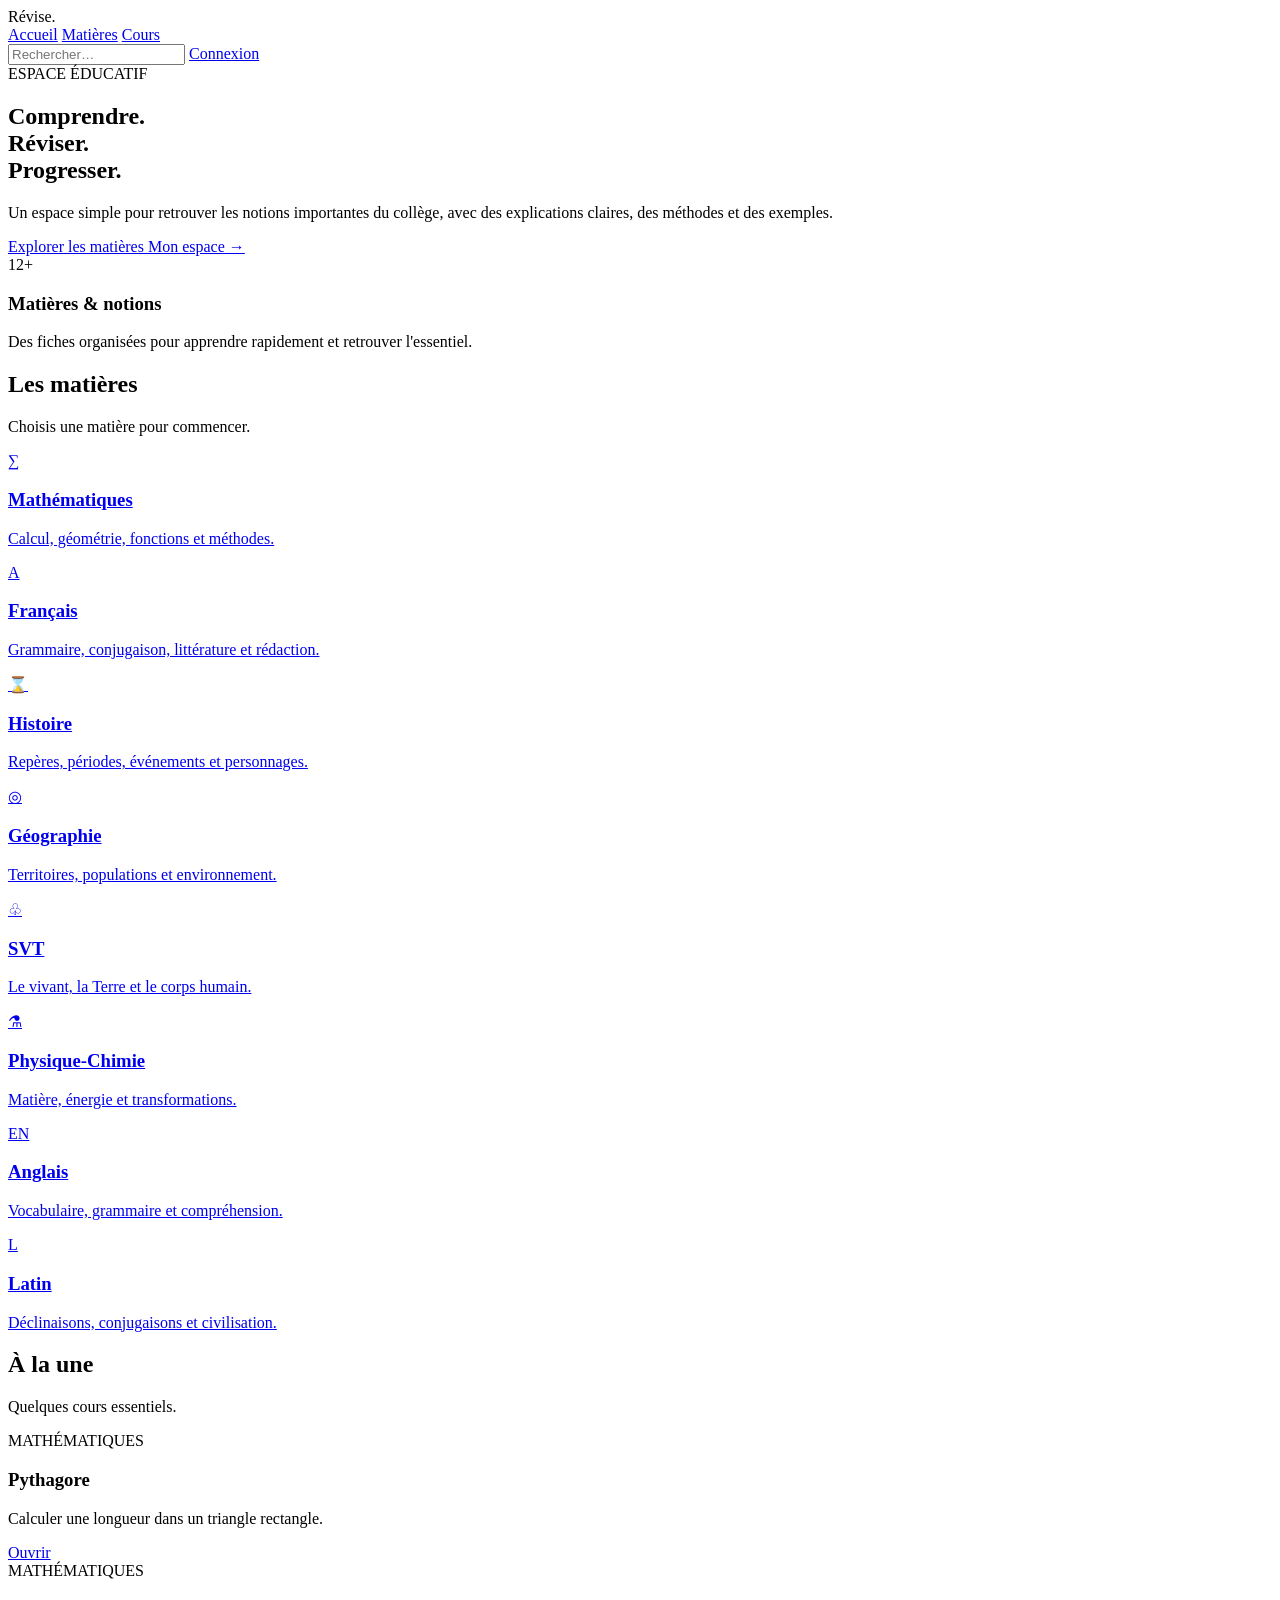
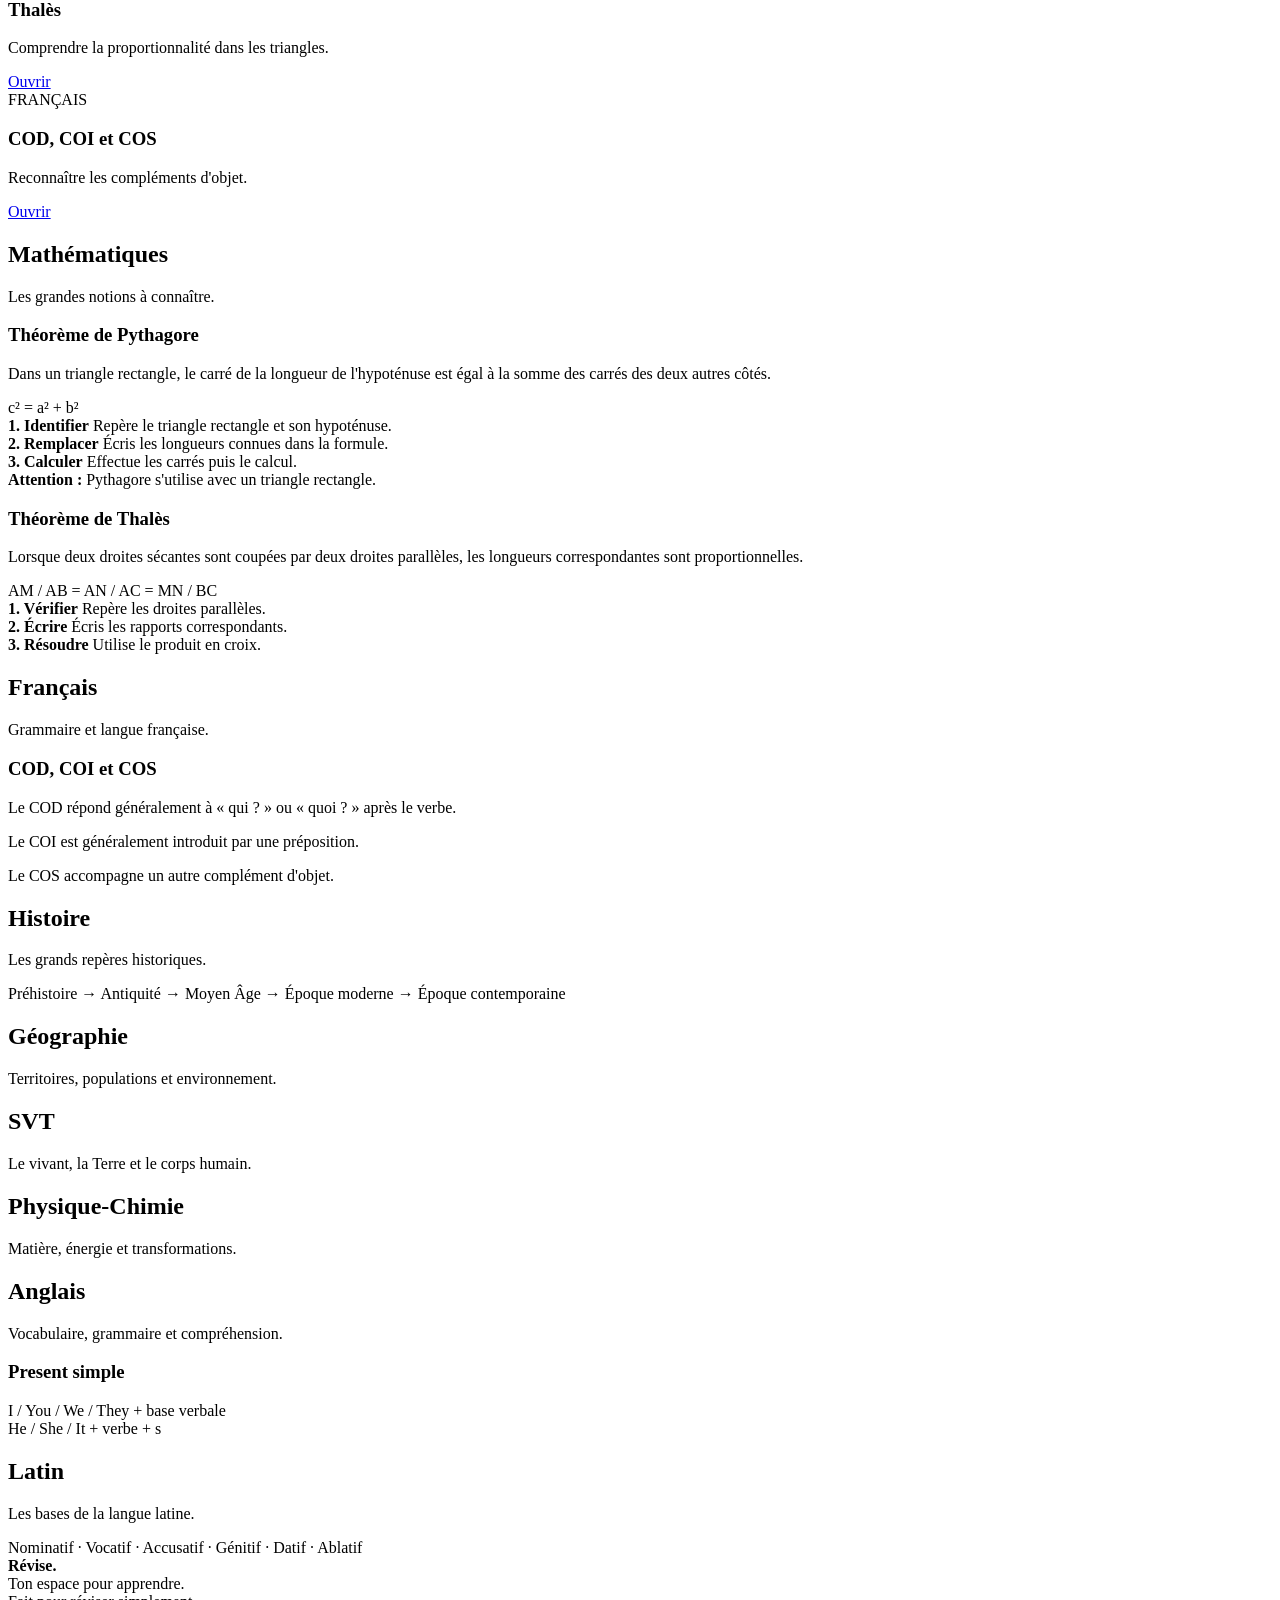
<file: index.html>
<!DOCTYPE html>
<html lang="fr">
<head>
  <meta charset="UTF-8">
  <meta name="viewport" content="width=device-width, initial-scale=1.0">
  <title>Révise — Ton espace de cours</title>
  <link rel="stylesheet" href="css/style.css">
</head>

<body>

<header class="topbar">
  <nav class="nav">

    <div class="logo">
      Révise<span>.</span>
    </div>

    <div class="navlinks">
      <a href="index.html">Accueil</a>
      <a href="#matieres">Matières</a>
      <a href="#cours">Cours</a>
    </div>

    <div class="top-actions">
      <input
        id="search"
        class="search"
        type="search"
        placeholder="Rechercher…"
      >

      <a class="account" href="login.html">
        Connexion
      </a>
    </div>

  </nav>
</header>


<main>

<section class="hero" id="accueil">

  <div>

    <div class="eyebrow">
      ESPACE ÉDUCATIF
    </div>

    <h1>
      Comprendre.<br>
      Réviser.<br>
      Progresser.
    </h1>

    <p>
      Un espace simple pour retrouver les notions importantes
      du collège, avec des explications claires, des méthodes
      et des exemples.
    </p>

    <div class="hero-actions">

      <a class="primary" href="#matieres">
        Explorer les matières
      </a>

      <a class="secondary" href="login.html">
        Mon espace →
      </a>

    </div>

  </div>


  <div class="hero-card">

    <div class="big">
      12+
    </div>

    <h3>
      Matières & notions
    </h3>

    <p>
      Des fiches organisées pour apprendre rapidement
      et retrouver l'essentiel.
    </p>

    <div class="mini-line">
      <span></span>
      <span></span>
      <span></span>
    </div>

  </div>

</section>


<section id="matieres">

  <div class="section-head">

    <div>
      <h2>Les matières</h2>

      <p class="sub">
        Choisis une matière pour commencer.
      </p>
    </div>

  </div>


  <div class="subjects">

    <a class="subject" href="#maths">
      <div class="icon">∑</div>
      <h3>Mathématiques</h3>
      <p>
        Calcul, géométrie, fonctions et méthodes.
      </p>
    </a>


    <a class="subject" href="#francais">
      <div class="icon">A</div>
      <h3>Français</h3>
      <p>
        Grammaire, conjugaison, littérature et rédaction.
      </p>
    </a>


    <a class="subject" href="#histoire">
      <div class="icon">⌛</div>
      <h3>Histoire</h3>
      <p>
        Repères, périodes, événements et personnages.
      </p>
    </a>


    <a class="subject" href="#geographie">
      <div class="icon">◎</div>
      <h3>Géographie</h3>
      <p>
        Territoires, populations et environnement.
      </p>
    </a>


    <a class="subject" href="#svt">
      <div class="icon">♧</div>
      <h3>SVT</h3>
      <p>
        Le vivant, la Terre et le corps humain.
      </p>
    </a>


    <a class="subject" href="#physique">
      <div class="icon">⚗</div>
      <h3>Physique-Chimie</h3>
      <p>
        Matière, énergie et transformations.
      </p>
    </a>


    <a class="subject" href="#anglais">
      <div class="icon">EN</div>
      <h3>Anglais</h3>
      <p>
        Vocabulaire, grammaire et compréhension.
      </p>
    </a>


    <a class="subject" href="#latin">
      <div class="icon">L</div>
      <h3>Latin</h3>
      <p>
        Déclinaisons, conjugaisons et civilisation.
      </p>
    </a>

  </div>

</section>


<section id="cours">

  <div class="section-head">

    <div>
      <h2>À la une</h2>

      <p class="sub">
        Quelques cours essentiels.
      </p>
    </div>

  </div>


  <div class="lessons">

    <article class="lesson">

      <span class="badge">
        MATHÉMATIQUES
      </span>

      <h3>
        Pythagore
      </h3>

      <p>
        Calculer une longueur dans un triangle rectangle.
      </p>

      <a class="open" href="#pythagore">
        Ouvrir
      </a>

    </article>


    <article class="lesson">

      <span class="badge">
        MATHÉMATIQUES
      </span>

      <h3>
        Thalès
      </h3>

      <p>
        Comprendre la proportionnalité dans les triangles.
      </p>

      <a class="open" href="#thales">
        Ouvrir
      </a>

    </article>


    <article class="lesson">

      <span class="badge">
        FRANÇAIS
      </span>

      <h3>
        COD, COI et COS
      </h3>

      <p>
        Reconnaître les compléments d'objet.
      </p>

      <a class="open" href="#cod">
        Ouvrir
      </a>

    </article>

  </div>

</section>


<section id="maths">

  <div class="section-head">

    <div>
      <h2>Mathématiques</h2>

      <p class="sub">
        Les grandes notions à connaître.
      </p>
    </div>

  </div>


  <div class="math-area" id="pythagore">

    <h3>
      Théorème de Pythagore
    </h3>

    <p>
      Dans un triangle rectangle, le carré de la longueur
      de l'hypoténuse est égal à la somme des carrés des
      deux autres côtés.
    </p>

    <div class="formula">
      c² = a² + b²
    </div>

    <div class="steps">

      <div class="step">
        <b>1. Identifier</b>
        Repère le triangle rectangle et son hypoténuse.
      </div>

      <div class="step">
        <b>2. Remplacer</b>
        Écris les longueurs connues dans la formule.
      </div>

      <div class="step">
        <b>3. Calculer</b>
        Effectue les carrés puis le calcul.
      </div>

    </div>

    <div class="note">
      <b>Attention :</b>
      Pythagore s'utilise avec un triangle rectangle.
    </div>

  </div>


  <div class="math-area" id="thales">

    <h3>
      Théorème de Thalès
    </h3>

    <p>
      Lorsque deux droites sécantes sont coupées par deux
      droites parallèles, les longueurs correspondantes
      sont proportionnelles.
    </p>

    <div class="formula">
      AM / AB = AN / AC = MN / BC
    </div>

    <div class="steps">

      <div class="step">
        <b>1. Vérifier</b>
        Repère les droites parallèles.
      </div>

      <div class="step">
        <b>2. Écrire</b>
        Écris les rapports correspondants.
      </div>

      <div class="step">
        <b>3. Résoudre</b>
        Utilise le produit en croix.
      </div>

    </div>

  </div>

</section>


<section id="francais">

  <h2>Français</h2>

  <p class="sub">
    Grammaire et langue française.
  </p>

  <div class="math-area" id="cod">

    <h3>
      COD, COI et COS
    </h3>

    <p>
      Le COD répond généralement à « qui ? » ou « quoi ? »
      après le verbe.
    </p>

    <p>
      Le COI est généralement introduit par une préposition.
    </p>

    <p>
      Le COS accompagne un autre complément d'objet.
    </p>

  </div>

</section>


<section id="histoire">
  <h2>Histoire</h2>
  <p class="sub">Les grands repères historiques.</p>

  <div class="math-area">
    <div class="formula">
      Préhistoire → Antiquité → Moyen Âge
      → Époque moderne → Époque contemporaine
    </div>
  </div>
</section>


<section id="geographie">
  <h2>Géographie</h2>
  <p class="sub">
    Territoires, populations et environnement.
  </p>
</section>


<section id="svt">
  <h2>SVT</h2>
  <p class="sub">
    Le vivant, la Terre et le corps humain.
  </p>
</section>


<section id="physique">
  <h2>Physique-Chimie</h2>
  <p class="sub">
    Matière, énergie et transformations.
  </p>
</section>


<section id="anglais">
  <h2>Anglais</h2>
  <p class="sub">
    Vocabulaire, grammaire et compréhension.
  </p>

  <div class="math-area">

    <h3>
      Present simple
    </h3>

    <div class="formula">
      I / You / We / They + base verbale
      <br>
      He / She / It + verbe + s
    </div>

  </div>

</section>


<section id="latin">
  <h2>Latin</h2>
  <p class="sub">
    Les bases de la langue latine.
  </p>

  <div class="math-area">

    <div class="formula">
      Nominatif · Vocatif · Accusatif ·
      Génitif · Datif · Ablatif
    </div>

  </div>

</section>

</main>


<footer class="footer">

  <div class="footer-inner">

    <div>
      <b>Révise.</b>
      <br>
      Ton espace pour apprendre.
    </div>

    <div>
      Fait pour réviser simplement.
    </div>

  </div>

</footer>

</body>
</html>
</file>
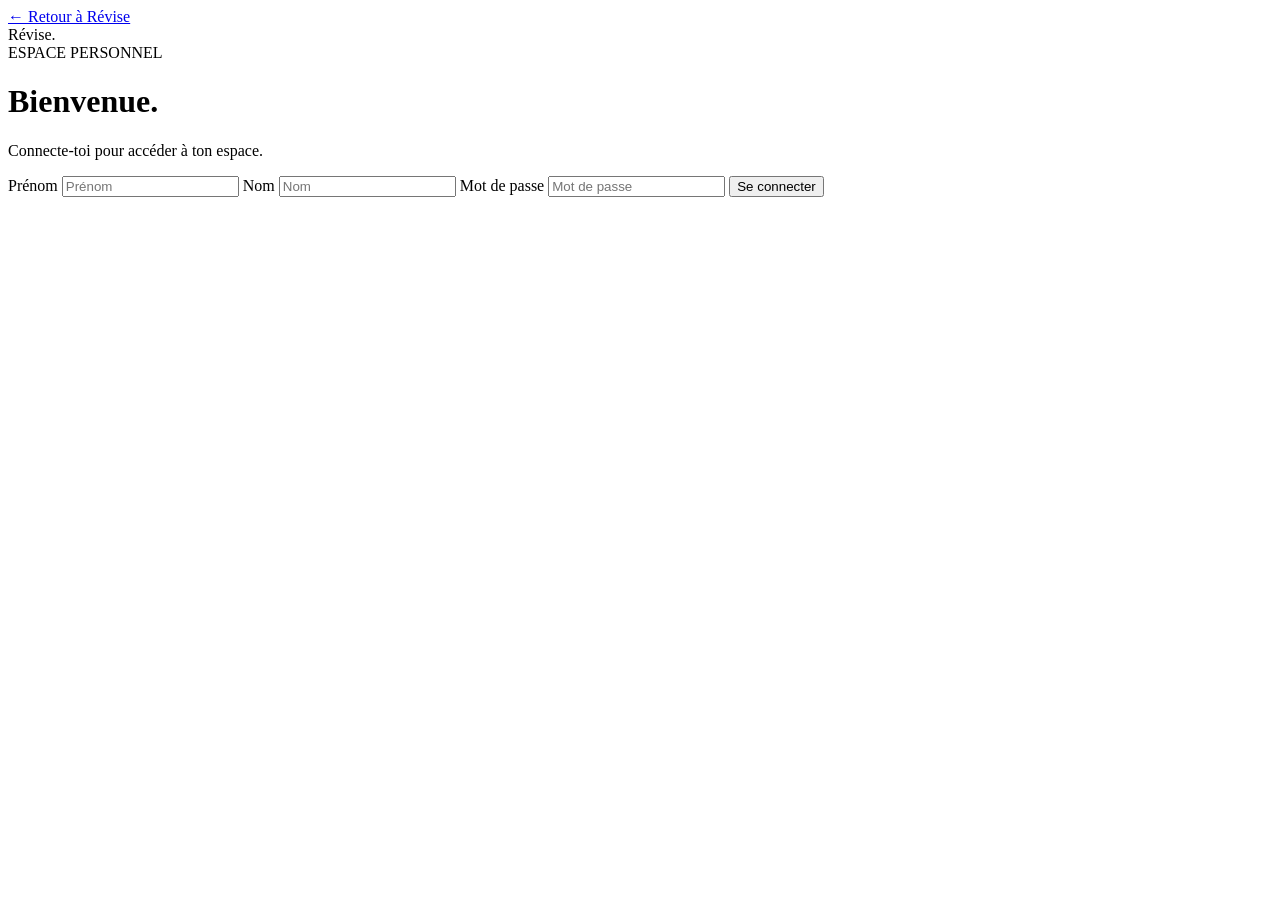
<file: connexion.html>
<!DOCTYPE html>
<html lang="fr">

<head>

<meta charset="UTF-8">

<meta name="viewport"
      content="width=device-width, initial-scale=1.0">

<title>Connexion — Révise</title>

<link rel="stylesheet"
      href="css/style.css">

</head>

<body class="login-page">

<main class="login-shell">

<a class="back" href="index.html">
← Retour à Révise
</a>


<div class="login-card">

<div class="login-logo">
Révise<span>.</span>
</div>

<div class="eyebrow">
ESPACE PERSONNEL
</div>

<h1>
Bienvenue.
</h1>

<p class="sub">
Connecte-toi pour accéder à ton espace.
</p>


<form id="loginForm">

<label>
Prénom

<input
id="firstName"
type="text"
placeholder="Prénom"
required
>

</label>


<label>
Nom

<input
id="lastName"
type="text"
placeholder="Nom"
required
>

</label>


<label>
Mot de passe

<input
id="password"
type="password"
placeholder="Mot de passe"
required
>

</label>


<button
class="primary full"
type="submit"
>

Se connecter

</button>


<p
id="error"
class="error"
></p>

</form>

</div>

</main>


<script src="js/auth.js"></script>

</body>
</html>
</file>
<file: css/style.css>
/
├── index.html
├── login.html
├── dashboard.html
│
├── css/
│   └── style.css
│
└── js/
    ├── auth.js
    └── dashboard.js
</file>
